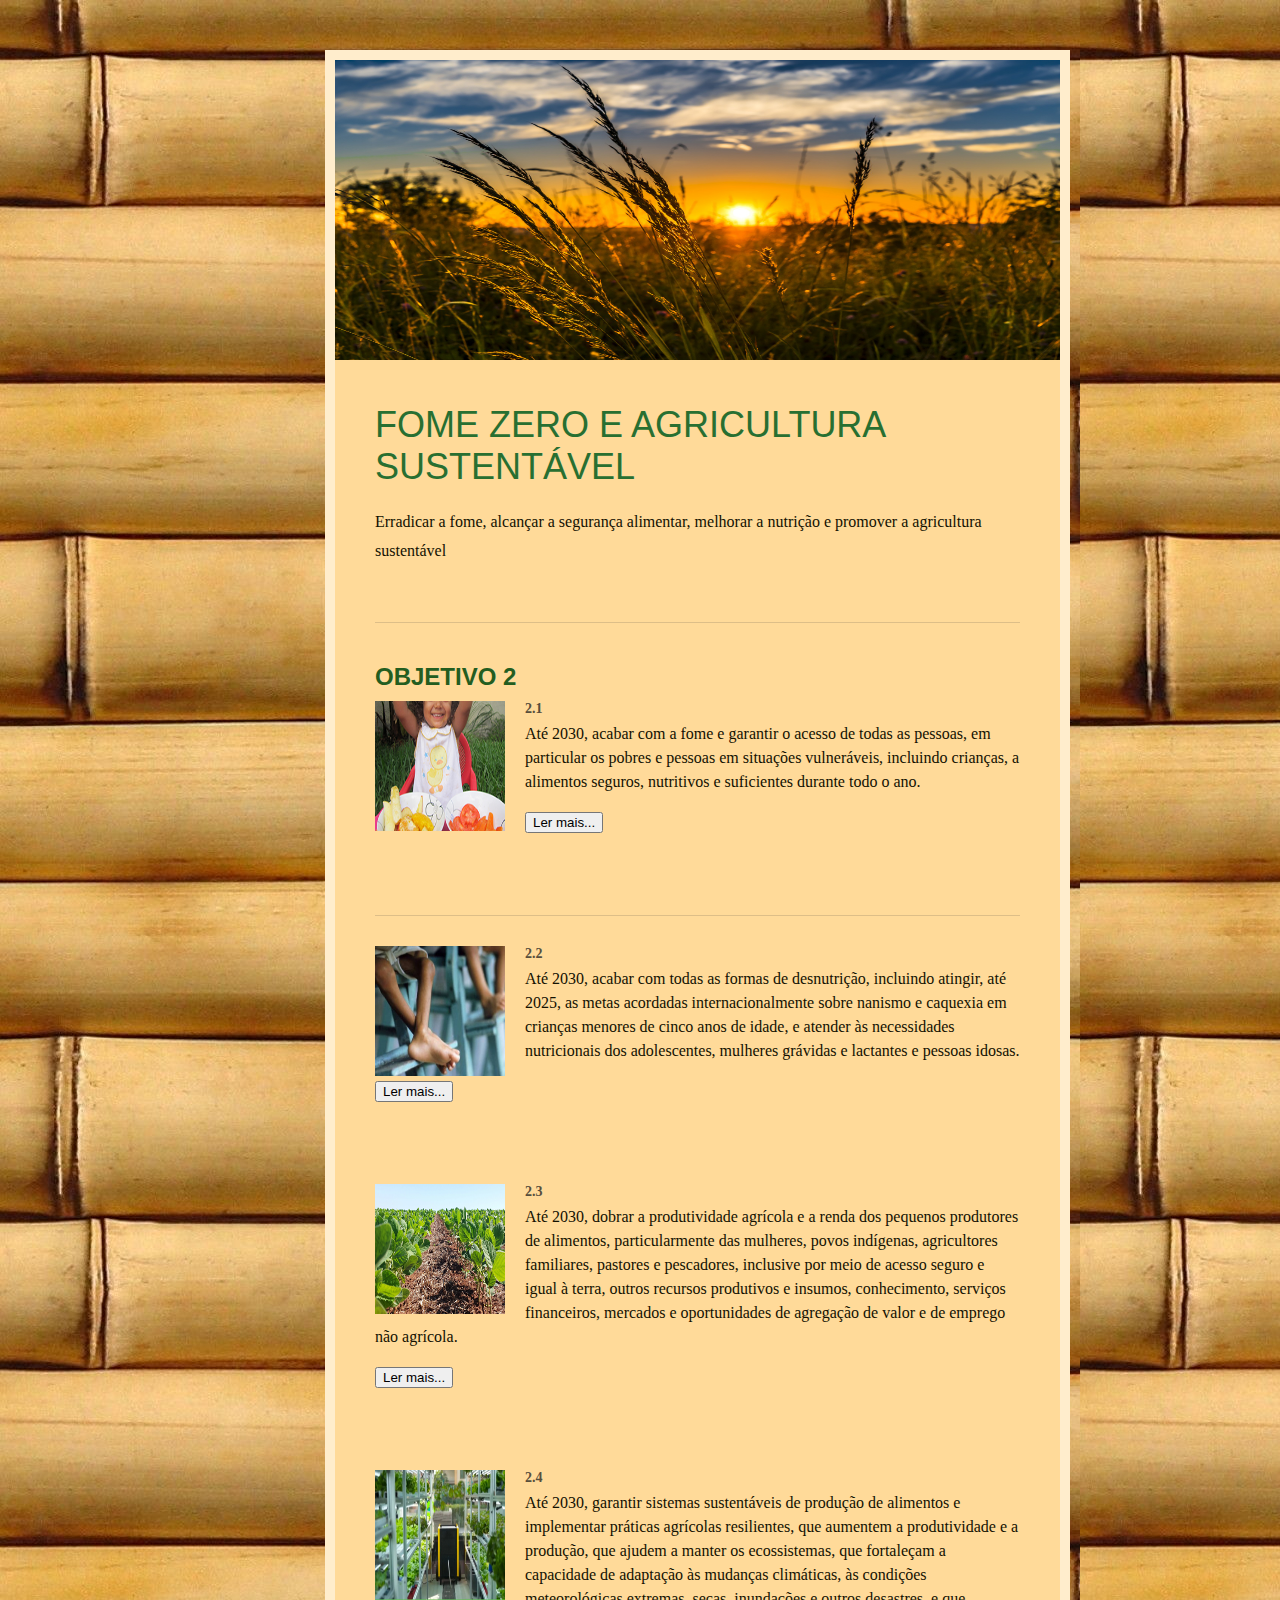
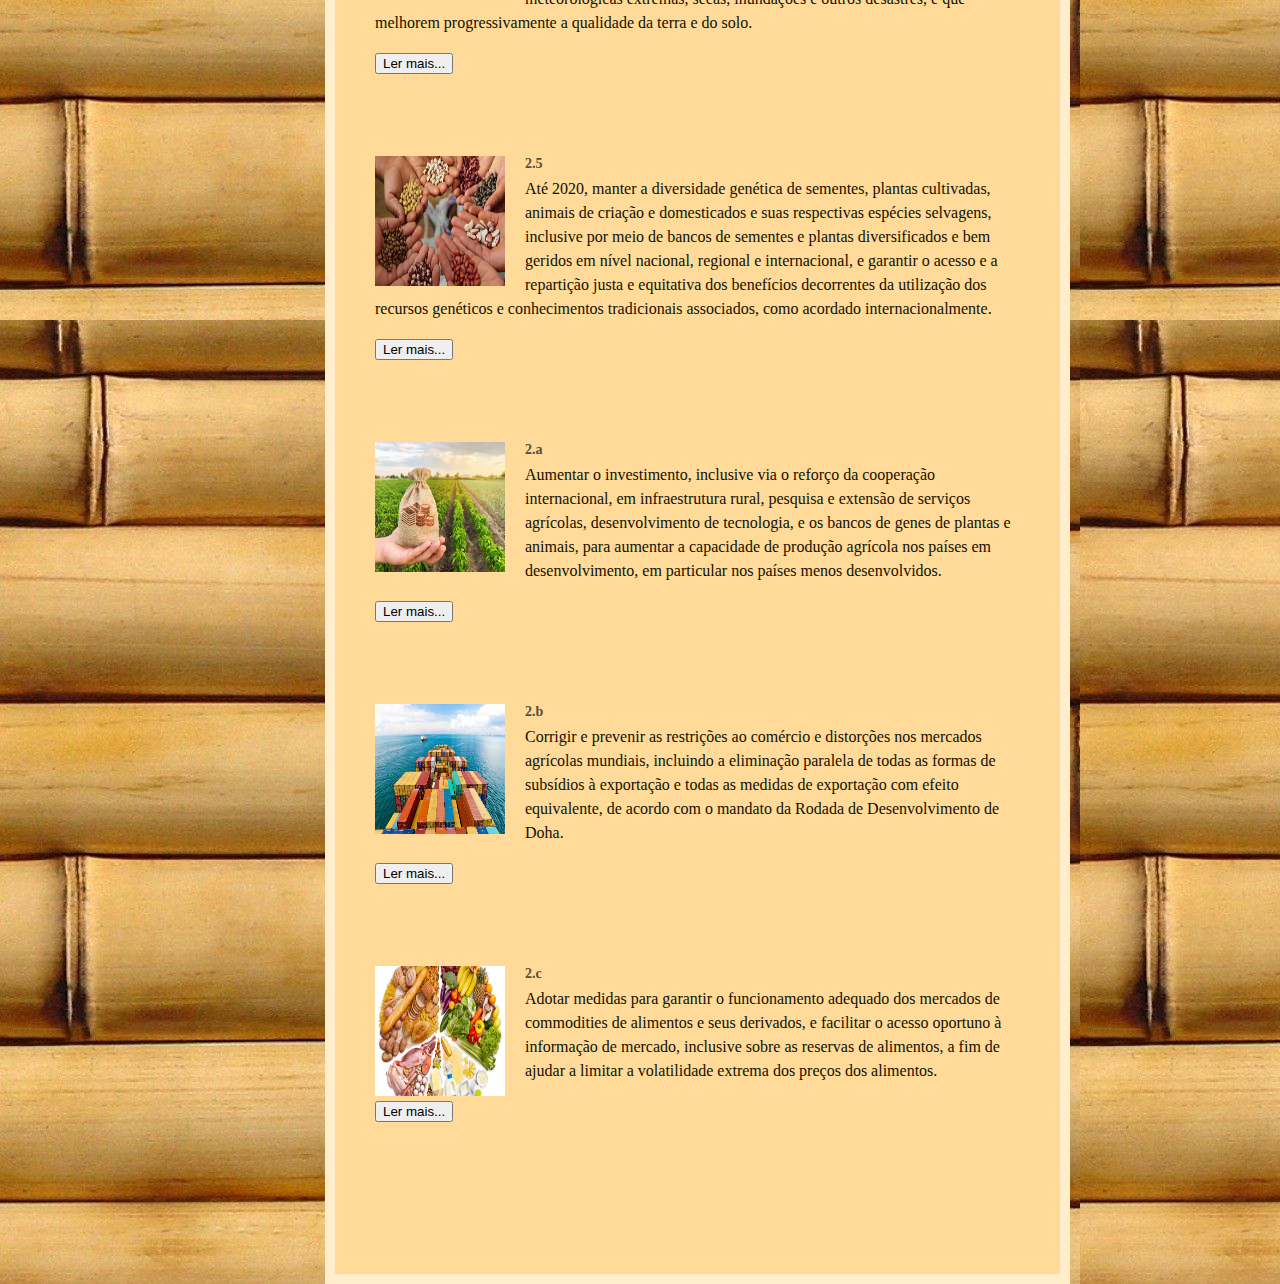
<file: site web p2 - Copia/index.html>
<!DOCTYPE html >

<head>
<title></title>

<script src="./js/jquery.min.js"></script>

<link href="default.css" rel="stylesheet" type="text/css" media="all" />
</head>
<body>
<div id="wrapper">
	<div id="page" class="container">
		<div id="content"> <a href="#" class="image-style"><img src="images/img03.jpg" width="725" height="300" alt="" /></a>
			<div id="box1" class="post">
				<h2 class="title"><a href="#">Fome zero e agricultura sustentável </a></h2>
				<p>Erradicar a fome, alcançar a segurança alimentar, melhorar a nutrição e promover a agricultura sustentável </p>
			</div>
			<div id="box2">
				<h2 class="subtitle">Objetivo 2</h2>
				<ul class="style1">
					<li class="first">
						<h3><em><img src="images/img2.1.png" alt="" width="130" height="130" class="alignleft border" /></em>2.1</h3>
						<p>Até 2030, acabar com a fome e garantir o acesso de todas as pessoas, em particular os pobres e pessoas em situações vulneráveis, incluindo crianças, a alimentos seguros, nutritivos e suficientes durante todo o ano.</p>
					    <p><button  class="botao-redirecionamento" data-id="2.1">Ler mais...</button></p>
					</li>
					<li>
						<h3><em><img src="images/img2.2.png" alt="" width="130" height="130" class="alignleft border" /></em>2.2</h3>
						<p> Até 2030, acabar com todas as formas de desnutrição, incluindo atingir, até 2025, as metas acordadas internacionalmente sobre nanismo e caquexia em crianças menores de cinco anos de idade, e atender às necessidades nutricionais dos adolescentes, mulheres grávidas e lactantes e pessoas idosas.</p>
						<p><button  class="botao-redirecionamento" data-id="2.2">Ler mais...</button></p>
					</li>
					<li class="first">
						<h3><em><img src="images/img2.3.png" alt="" width="130" height="130" class="alignleft border" /></em>2.3</h3>
						<p> Até 2030, dobrar a produtividade agrícola e a renda dos pequenos produtores de alimentos, particularmente das mulheres, povos indígenas, agricultores familiares, pastores e pescadores, inclusive por meio de acesso seguro e igual à terra, outros recursos produtivos e insumos, conhecimento, serviços financeiros, mercados e oportunidades de agregação de valor e de emprego não agrícola.</p>
						<p><button  class="botao-redirecionamento" data-id="2.3">Ler mais...</button></p>
					</li>
					<li class="first">
						<h3><em><img src="images/img2.4.png" alt="" width="130" height="130" class="alignleft border" /></em>2.4</h3>
						<p> Até 2030, garantir sistemas sustentáveis de produção de alimentos e implementar práticas agrícolas resilientes, que aumentem a produtividade e a produção, que ajudem a manter os ecossistemas, que fortaleçam a capacidade de adaptação às mudanças climáticas, às condições meteorológicas extremas, secas, inundações e outros desastres, e que melhorem progressivamente a qualidade da terra e do solo. </p>
						<p><button  class="botao-redirecionamento" data-id="2.4">Ler mais...</button></p>
					</li>
					<li class="first">
						<h3><em><img src="images/img2.5.png" alt="" width="130" height="130" class="alignleft border" /></em>2.5</h3>
						<p>Até 2020, manter a diversidade genética de sementes, plantas cultivadas, animais de criação e domesticados e suas respectivas espécies selvagens, inclusive por meio de bancos de sementes e plantas diversificados e bem geridos em nível nacional, regional e internacional, e garantir o acesso e a repartição justa e equitativa dos benefícios decorrentes da utilização dos recursos genéticos e conhecimentos tradicionais associados, como acordado internacionalmente.</p>
						<p><button  class="botao-redirecionamento" data-id="2.5">Ler mais...</button></p>
					</li>
					<li class="first">
						<h3><em><img src="images/img2.a.png" alt="" width="130" height="130" class="alignleft border" /></em>2.a</h3>
						<p>Aumentar o investimento, inclusive via o reforço da cooperação internacional, em infraestrutura rural, pesquisa e extensão de serviços agrícolas, desenvolvimento de tecnologia, e os bancos de genes de plantas e animais, para aumentar a capacidade de produção agrícola nos países em desenvolvimento, em particular nos países menos desenvolvidos.</p>
						<p><button  class="botao-redirecionamento" data-id="2.a">Ler mais...</button></p>
					</li>
					<li class="first">
						<h3><em><img src="images/img2.b.png" alt="" width="130" height="130" class="alignleft border" /></em>2.b</h3>
						<p>Corrigir e prevenir as restrições ao comércio e distorções nos mercados agrícolas mundiais, incluindo a eliminação paralela de todas as formas de subsídios à exportação e todas as medidas de exportação com efeito equivalente, de acordo com o mandato da Rodada de Desenvolvimento de Doha.</p>
						<p><button  class="botao-redirecionamento" data-id="2.b">Ler mais...</button></p>
					</li>
					<li class="first">
						<h3><em><img src="images/img2.c.png" alt="" width="130" height="130" class="alignleft border" /></em>2.c</h3>
						<p>Adotar medidas para garantir o funcionamento adequado dos mercados de commodities de alimentos e seus derivados, e facilitar o acesso oportuno à informação de mercado, inclusive sobre as reservas de alimentos, a fim de ajudar a limitar a volatilidade extrema dos preços dos alimentos.</p>
						<p><button  class="botao-redirecionamento" data-id="2.c">Ler mais...</button></p>
					</li>
				</ul>
			</div>
			
		</div>
		
	</div>
	
</div>
<script type="text/javascript">
	
$('.botao-redirecionamento').on('click',function(e){
	console.log('oi');
    e.preventDefault();
    var id = $(this).attr('data-id');
    window.location.href= 'index_objetivo'+id+'.html';
});

</script>
</body>
</html>
</file>
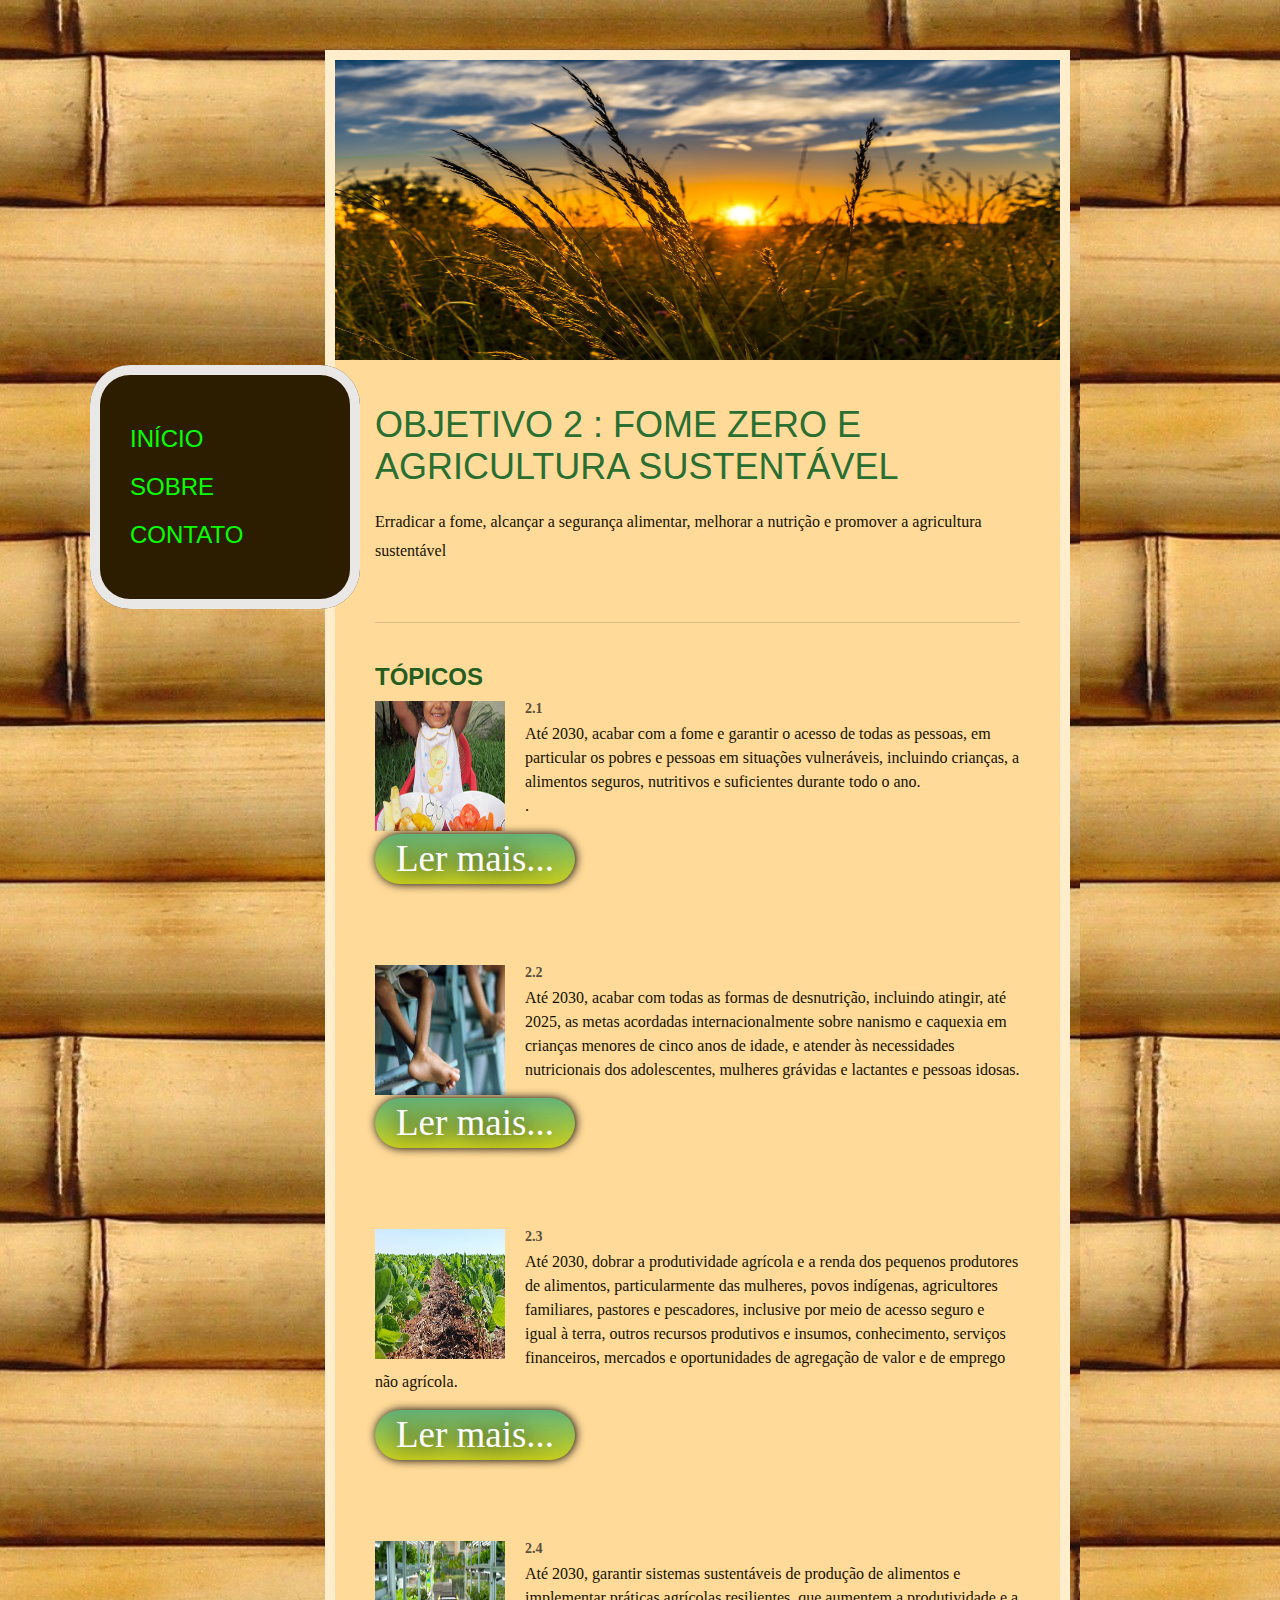
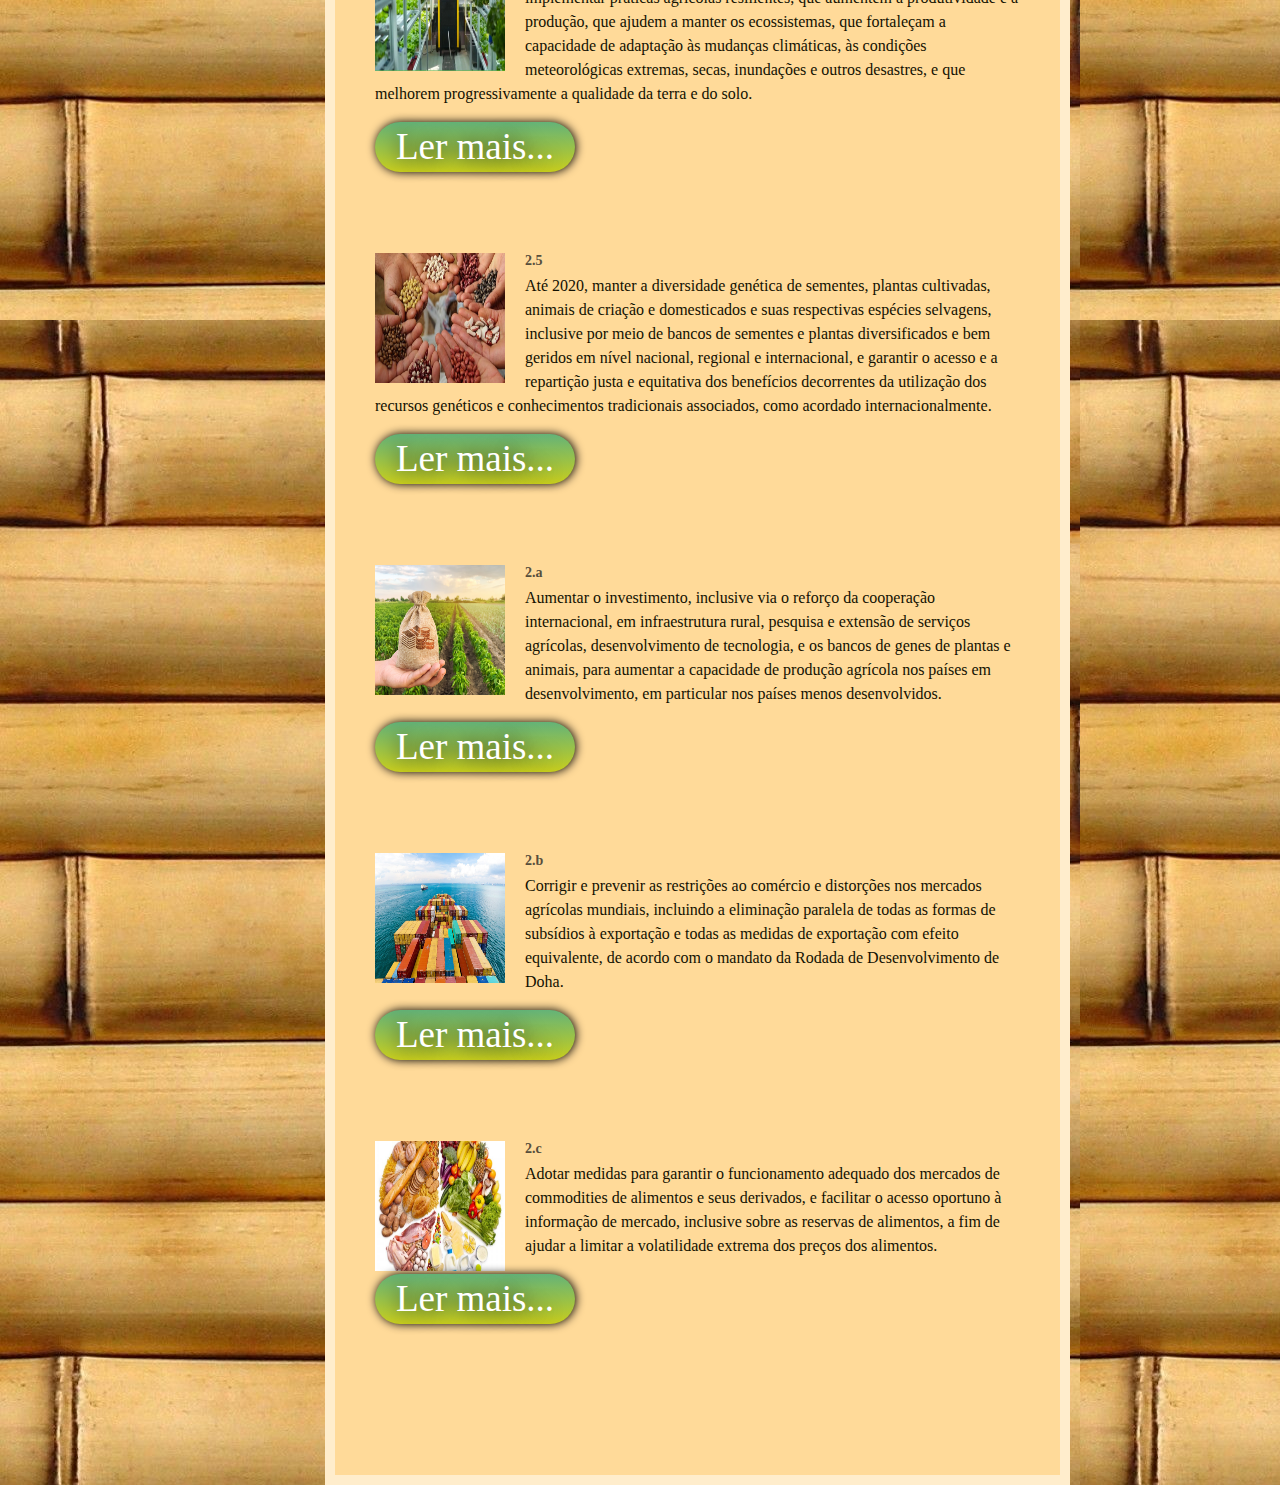
<file: site web p2/index.html>
<!DOCTYPE html >

<head>
<title>Fome zero e agricultura sustentável </title>

<script src="./js/jquery.min.js"></script>

<link href="default.css" rel="stylesheet" type="text/css" media="all" />
</head>
<body>
<div id="wrapper">
	<div id="page" class="container">
		<div id="content"> <a href="#" class="image-style"><img src="images/img03.jpg" width="725" height="300" alt="" /></a>
			<div id="box1" class="post">
				<h2 class="title"><a href="#">OBJETIVO 2 : Fome zero e agricultura sustentável</a></h2>
				<p>Erradicar a fome, alcançar a segurança alimentar, melhorar a nutrição e promover a agricultura sustentável </p>
			</div>
			<div id="box2">
				<h2 class="subtitle">Tópicos</h2>
				<ul class="style1">
					<li class="first">
						<h3><em><img src="images/img2.1.png" alt="" width="130" height="130" class="alignleft border" /></em>2.1</h3>
						<p>Até 2030, acabar com  a fome e garantir o acesso de todas as pessoas, em particular os pobres e pessoas em situações vulneráveis, incluindo  crianças, a alimentos seguros, nutritivos e suficientes durante todo o ano. <br>.</p>
			
					    <p><button  class="botao-redirecionamento" data-id="2.1">Ler mais...</button></p>
					</li>
					<li class="first">
						<h3><em><img src="images/img2.2.png" alt="" width="130" height="130" class="alignleft border" /></em>2.2</h3>
						<p> Até 2030, acabar com todas as formas de desnutrição, incluindo atingir, até 2025, as metas acordadas internacionalmente sobre nanismo e caquexia em crianças menores de cinco anos de idade, e atender às necessidades nutricionais dos adolescentes, mulheres grávidas e lactantes e pessoas idosas.</p>
						<p><button  class="botao-redirecionamento" data-id="2.2">Ler mais...</button></p>
					</li>
					<li class="first">
						<h3><em><img src="images/img2.3.png" alt="" width="130" height="130" class="alignleft border" /></em>2.3</h3>
						<p> Até 2030, dobrar a produtividade agrícola e a renda dos pequenos produtores de alimentos, particularmente das mulheres, povos indígenas, agricultores familiares, pastores e pescadores, inclusive por meio de acesso seguro e igual à terra, outros recursos produtivos e insumos, conhecimento, serviços financeiros, mercados e oportunidades de agregação de valor e de emprego não agrícola.</p>
						<p><button  class="botao-redirecionamento" data-id="2.3">Ler mais...</button></p>
					</li>
					<li class="first">
						<h3><em><img src="images/img2.4.png" alt="" width="130" height="130" class="alignleft border" /></em>2.4</h3>
						<p> Até 2030, garantir sistemas sustentáveis de produção de alimentos e implementar práticas agrícolas resilientes, que aumentem a produtividade e a produção, que ajudem a manter os ecossistemas, que fortaleçam a capacidade de adaptação às mudanças climáticas, às condições meteorológicas extremas, secas, inundações e outros desastres, e que melhorem progressivamente a qualidade da terra e do solo. </p>
						<p><button  class="botao-redirecionamento" data-id="2.4">Ler mais...</button></p>
					</li>
					<li class="first">
						<h3><em><img src="images/img2.5.png" alt="" width="130" height="130" class="alignleft border" /></em>2.5</h3>
						<p>Até 2020, manter a diversidade genética de sementes, plantas cultivadas, animais de criação e domesticados e suas respectivas espécies selvagens, inclusive por meio de bancos de sementes e plantas diversificados e bem geridos em nível nacional, regional e internacional, e garantir o acesso e a repartição justa e equitativa dos benefícios decorrentes da utilização dos recursos genéticos e conhecimentos tradicionais associados, como acordado internacionalmente.</p>
						<p><button  class="botao-redirecionamento" data-id="2.5">Ler mais...</button></p>
					</li>
					<li class="first">
						<h3><em><img src="images/img2.a.png" alt="" width="130" height="130" class="alignleft border" /></em>2.a</h3>
						<p>Aumentar o investimento, inclusive via o reforço da cooperação internacional, em infraestrutura rural, pesquisa e extensão de serviços agrícolas, desenvolvimento de tecnologia, e os bancos de genes de plantas e animais, para aumentar a capacidade de produção agrícola nos países em desenvolvimento, em particular nos países menos desenvolvidos.</p>
						<p><button  class="botao-redirecionamento" data-id="2.a">Ler mais...</button></p>
					</li>
					<li class="first">
						<h3><em><img src="images/img2.b.png" alt="" width="130" height="130" class="alignleft border" /></em>2.b</h3>
						<p>Corrigir e prevenir as restrições ao comércio e distorções nos mercados agrícolas mundiais, incluindo a eliminação paralela de todas as formas de subsídios à exportação e todas as medidas de exportação com efeito equivalente, de acordo com o mandato da Rodada de Desenvolvimento de Doha.</p>
						<p><button  class="botao-redirecionamento" data-id="2.b">Ler mais...</button></p>
					</li>
					<li class="first">
						<h3><em><img src="images/img2.c.png" alt="" width="130" height="130" class="alignleft border" /></em>2.c</h3>
						<p>Adotar medidas para garantir o funcionamento adequado dos mercados de commodities de alimentos e seus derivados, e facilitar o acesso oportuno à informação de mercado, inclusive sobre as reservas de alimentos, a fim de ajudar a limitar a volatilidade extrema dos preços dos alimentos.</p>
						<p><button  class="botao-redirecionamento" data-id="2.c">Ler mais...</button></p>
					</li>

				</ul>
			</div>
			</div>
		<div id="sidebar">
			
			<div id="menu" class="box">
				<ul>
					<li><a href='index.html' >Início</a></li>
					<li><a href="sobre.html"  >Sobre</a></li>
					<li><a href="contato.html"  >Contato</a></li>
				</ul>
			</div>
		</div>
			
		</div>
		
	</div>
	
</div>
<script type="text/javascript">
	
$('.botao-redirecionamento').on('click',function(e){
	console.log('oi');
    e.preventDefault();
    var id = $(this).attr('data-id');
    window.location.href= 'index_objetivo'+id+'.html';
});

</script>
</body>
</html>
</file>
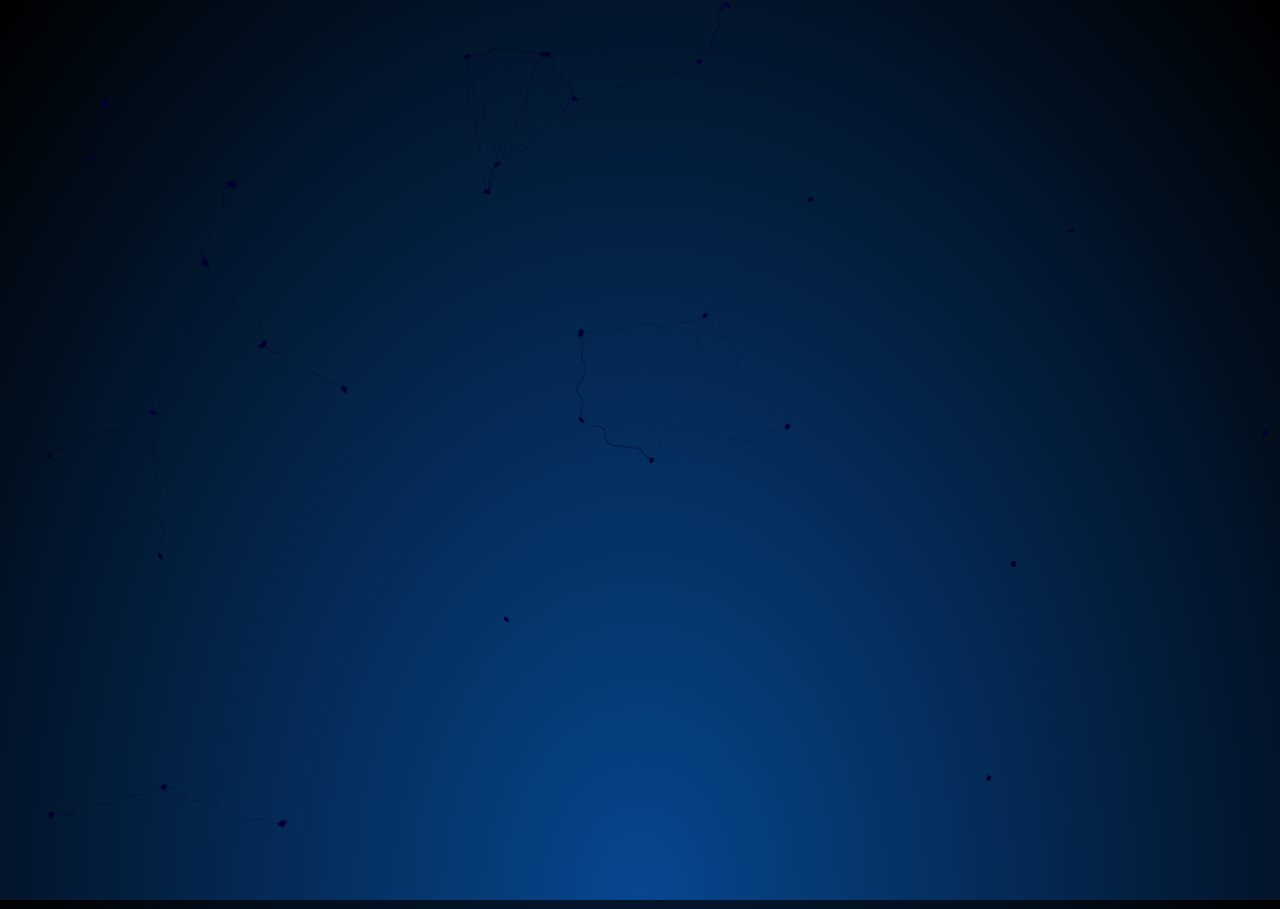
<file: background.html>
<!DOCTYPE html>
<head>
  <link rel="stylesheet" href="css/style.css">
</head>
<body>
    <canvas id="c"></canvas>
    <svg xlmns="http://www.w3.org/2000/svg" version="1.1">
      <defs>
        <filter id="turbulence">
          <feTurbulence type="fractalNoise" baseFrequency="0.05" numOctaves="1" result="noice"></feTurbulence>
          <feDisplacementMap xChannelSelector="R" yChannelSelector="G" scale="20" in="SourceGraphic"></feDisplacementMap>
        </filter>
      </defs>
    </svg>
    <!-- partial -->
      <script  src="js/particulas.js"></script>
</body>
</html>
</file>
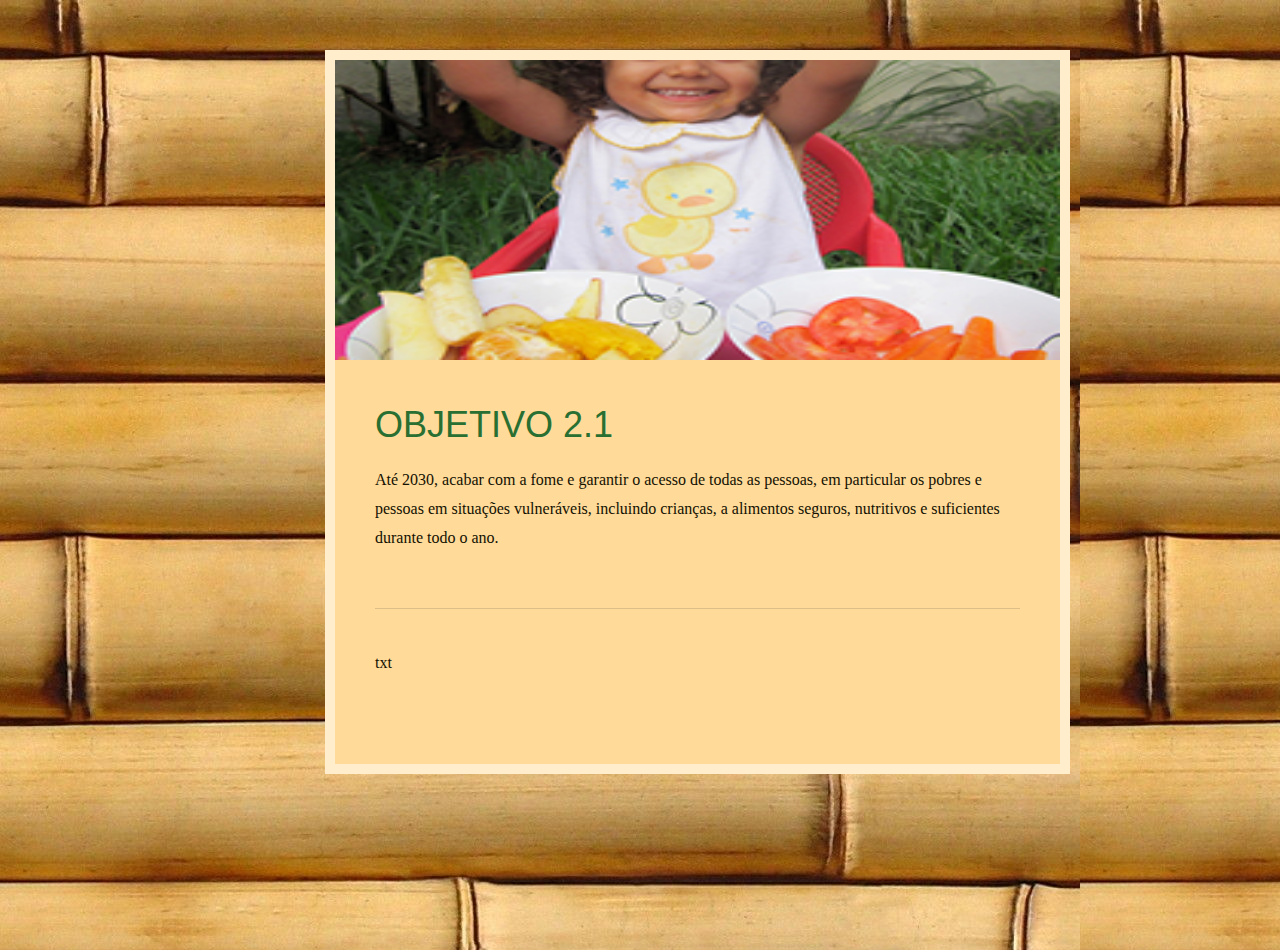
<file: site web p2 - Copia/index_objetivo2.1.html>
<!DOCTYPE html >

<head>
<title></title>
<link href="default.css" rel="stylesheet" type="text/css" media="all" />
</head>
<body>
<div id="wrapper">
	<div id="page" class="container">
		<div id="content"> <a href="#" class="image-style"><img src="images/img2.1.png" width="725" height="300" alt="" /></a>
			<div id="box1" class="post">
				<h2 class="title"><a href="#">Objetivo 2.1 </a></h2>
				<p>Até 2030, acabar com a fome e garantir o acesso de todas as pessoas, em particular os pobres e pessoas em situações vulneráveis, incluindo crianças, a alimentos seguros, nutritivos e suficientes durante todo o ano. </p>
			</div>
			<div id="box2">
				   <p>txt</p>
		    </div>
			
		</div>
		
	</div>
	
</div>
</body>
</html>
</file>
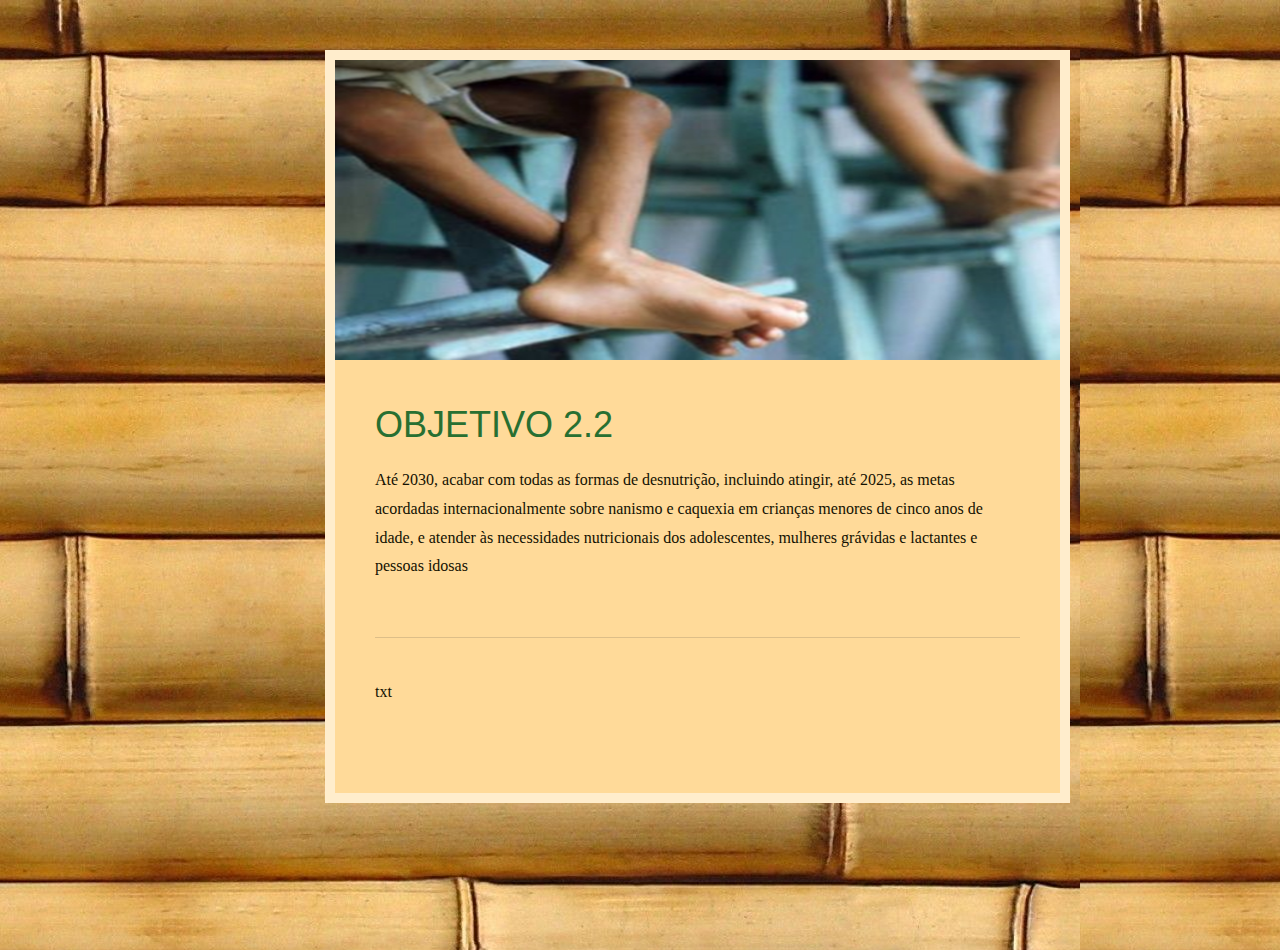
<file: site web p2 - Copia/index_objetivo2.2.html>
<!DOCTYPE html >

<head>
<title></title>
<link href="default.css" rel="stylesheet" type="text/css" media="all" />
</head>
<body>
<div id="wrapper">
	<div id="page" class="container">
		<div id="content"> <a href="#" class="image-style"><img src="images/img2.2.png" width="725" height="300" alt="" /></a>
			<div id="box1" class="post">
				<h2 class="title"><a href="#">Objetivo 2.2 </a></h2>
				<p>Até 2030, acabar com todas as formas de desnutrição, incluindo atingir, até 2025, as metas acordadas internacionalmente sobre nanismo e caquexia em crianças menores de cinco anos de idade, e atender às necessidades nutricionais dos adolescentes, mulheres grávidas e lactantes e pessoas idosas </p>
			</div>
			<div id="box2">
				   <p>txt</p>
		    </div>
			
		</div>
		
	</div>
	
</div>
</body>
</html>
</file>
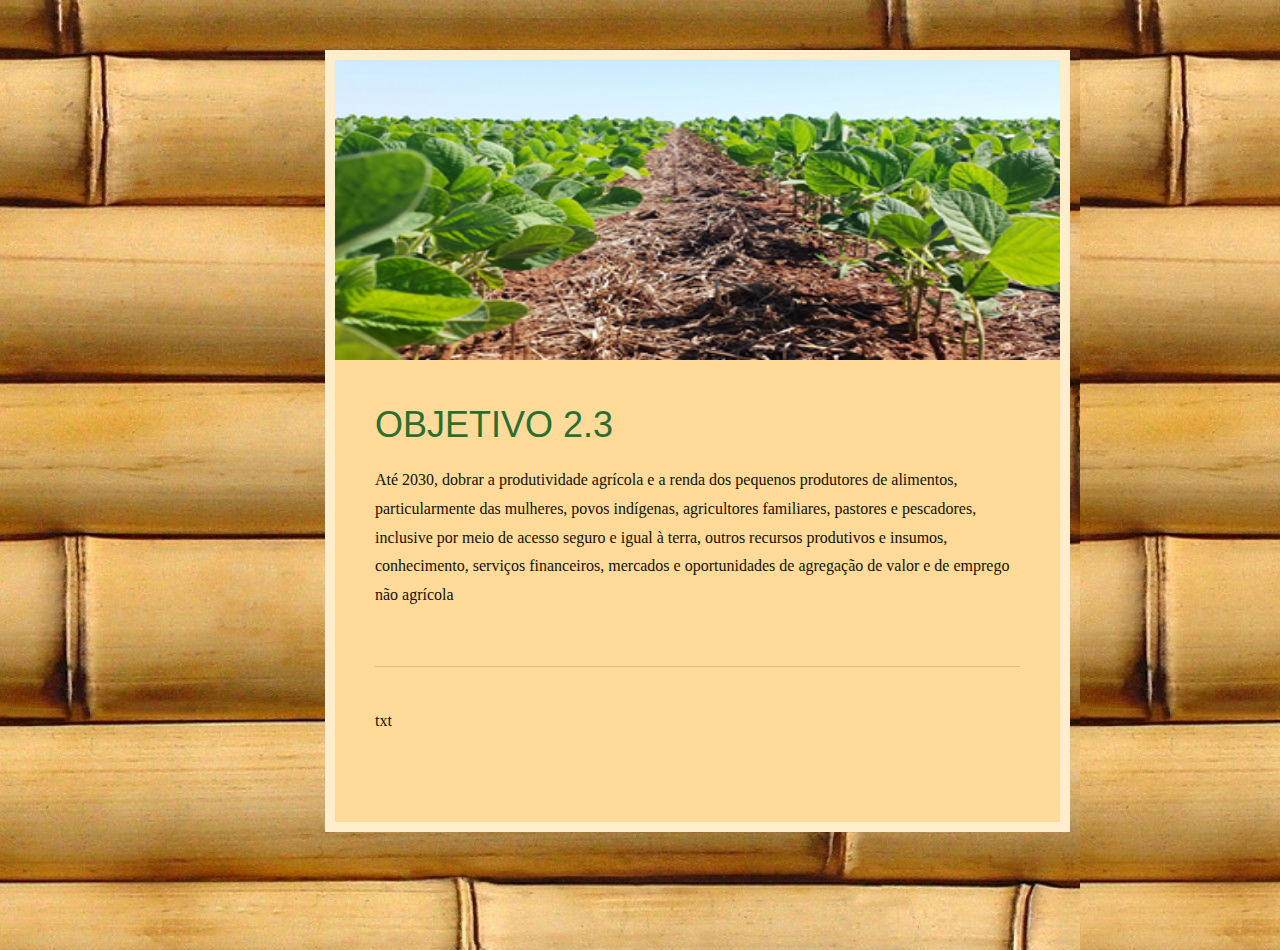
<file: site web p2 - Copia/index_objetivo2.3.html>
<!DOCTYPE html >

<head>
<title></title>
<link href="default.css" rel="stylesheet" type="text/css" media="all" />
</head>
<body>
<div id="wrapper">
	<div id="page" class="container">
		<div id="content"> <a href="#" class="image-style"><img src="images/img2.3.png" width="725" height="300" alt="" /></a>
			<div id="box1" class="post">
				<h2 class="title"><a href="#">Objetivo 2.3 </a></h2>
				<p>Até 2030, dobrar a produtividade agrícola e a renda dos pequenos produtores de alimentos, particularmente das mulheres, povos indígenas, agricultores familiares, pastores e pescadores, inclusive por meio de acesso seguro e igual à terra, outros recursos produtivos e insumos, conhecimento, serviços financeiros, mercados e oportunidades de agregação de valor e de emprego não agrícola </p>
			</div>
			<div id="box2">
				   <p>txt</p>
		    </div>
			
		</div>
		
	</div>
	
</div>
</body>
</html>
</file>
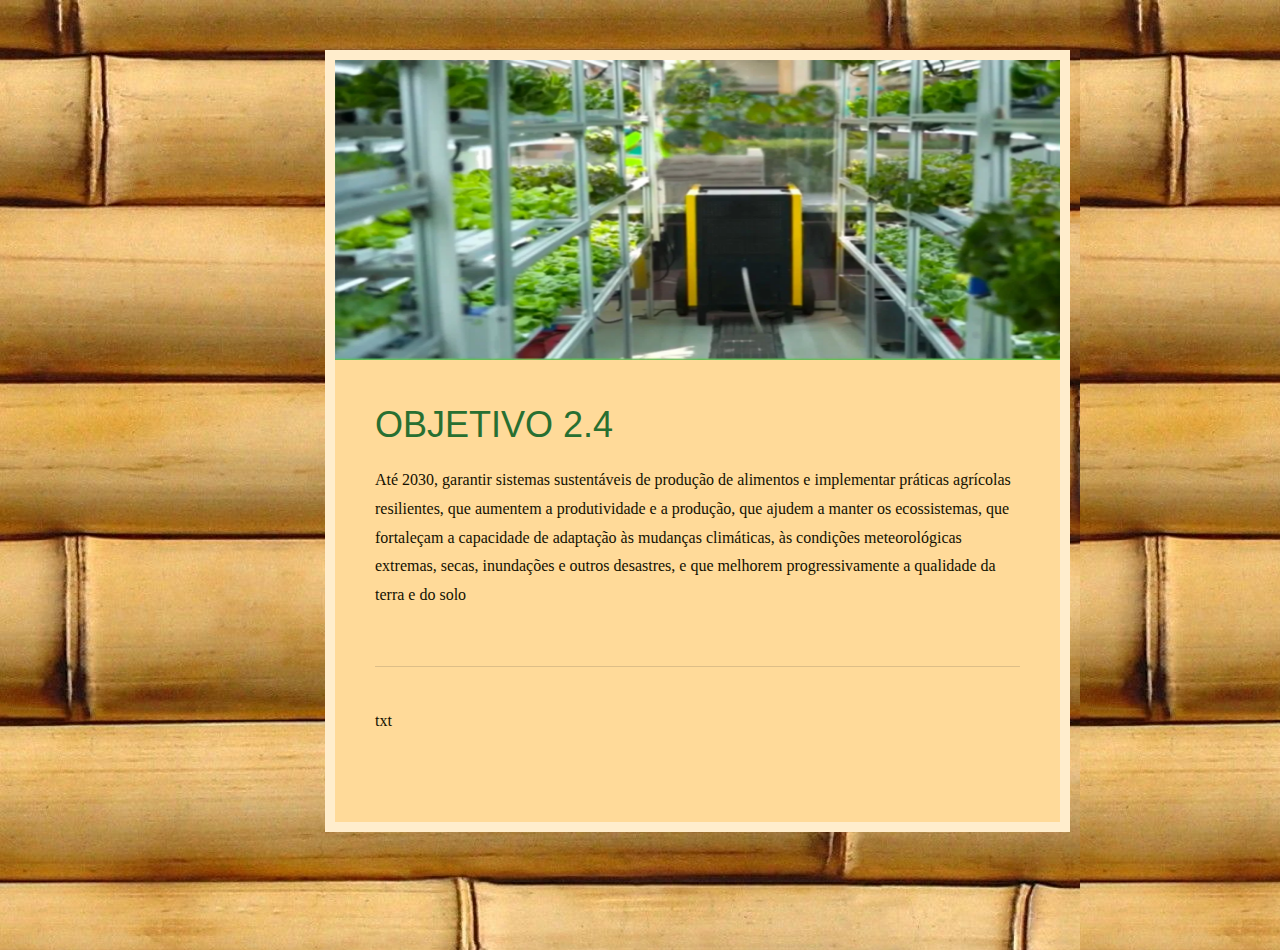
<file: site web p2 - Copia/index_objetivo2.4.html>
<!DOCTYPE html >

<head>
<title></title>
<link href="default.css" rel="stylesheet" type="text/css" media="all" />
</head>
<body>
<div id="wrapper">
	<div id="page" class="container">
		<div id="content"> <a href="#" class="image-style"><img src="images/img2.4.png" width="725" height="300" alt="" /></a>
			<div id="box1" class="post">
				<h2 class="title"><a href="#">Objetivo 2.4 </a></h2>
				<p>Até 2030, garantir sistemas sustentáveis de produção de alimentos e implementar práticas agrícolas resilientes, que aumentem a produtividade e a produção, que ajudem a manter os ecossistemas, que fortaleçam a capacidade de adaptação às mudanças climáticas, às condições meteorológicas extremas, secas, inundações e outros desastres, e que melhorem progressivamente a qualidade da terra e do solo </p>
			</div>
			<div id="box2">
				   <p>txt</p>
		    </div>
			
		</div>
		
	</div>
	
</div>
</body>
</html>
</file>
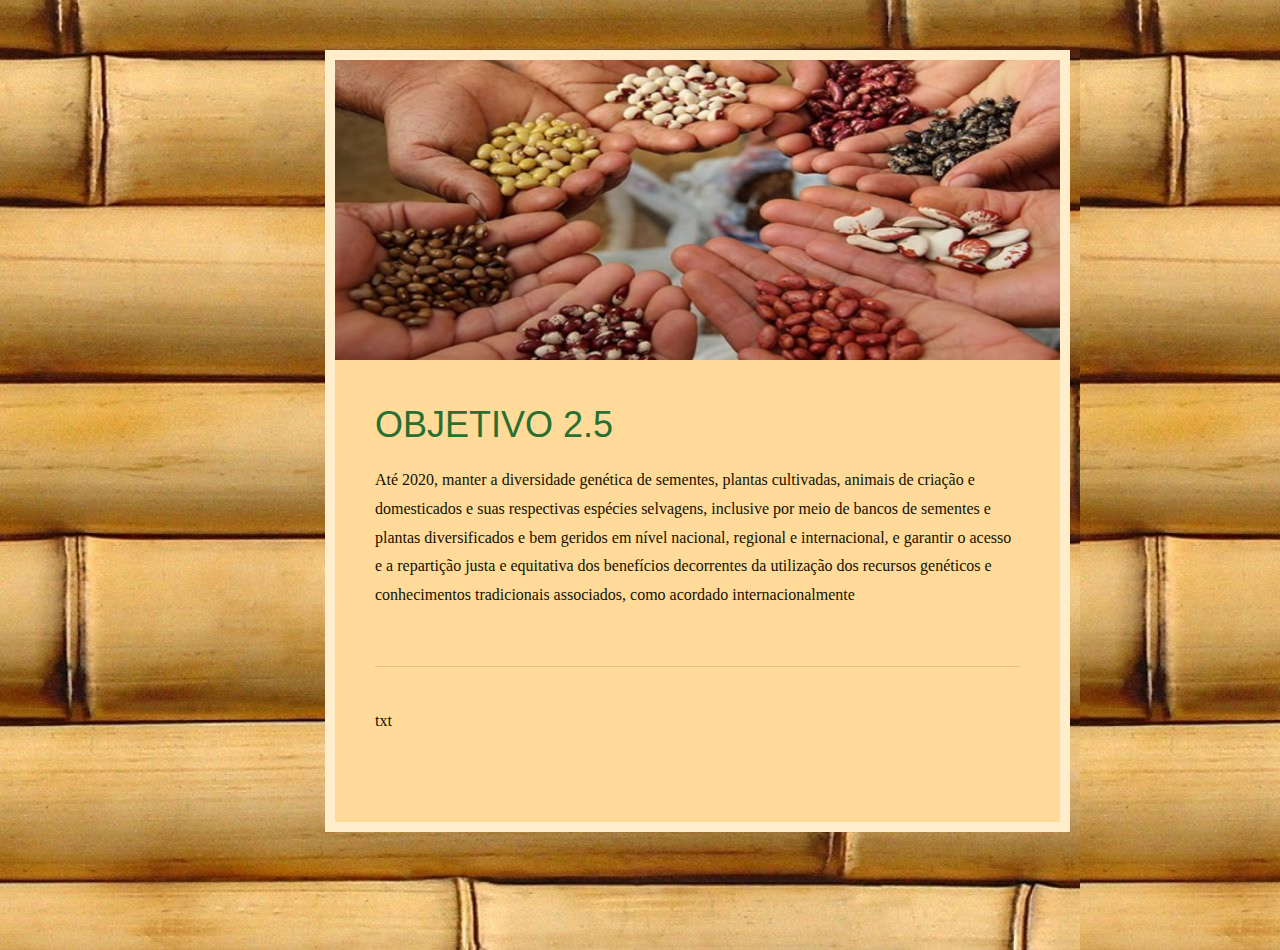
<file: site web p2 - Copia/index_objetivo2.5.html>
<!DOCTYPE html >

<head>
<title></title>
<link href="default.css" rel="stylesheet" type="text/css" media="all" />
</head>
<body>
<div id="wrapper">
	<div id="page" class="container">
		<div id="content"> <a href="#" class="image-style"><img src="images/img2.5.png" width="725" height="300" alt="" /></a>
			<div id="box1" class="post">
				<h2 class="title"><a href="#">Objetivo 2.5 </a></h2>
				<p>Até 2020, manter a diversidade genética de sementes, plantas cultivadas, animais de criação e domesticados e suas respectivas espécies selvagens, inclusive por meio de bancos de sementes e plantas diversificados e bem geridos em nível nacional, regional e internacional, e garantir o acesso e a repartição justa e equitativa dos benefícios decorrentes da utilização dos recursos genéticos e conhecimentos tradicionais associados, como acordado internacionalmente </p>
			</div>
			<div id="box2">
				   <p>txt</p>
		    </div>
			
		</div>
		
	</div>
	
</div>
</body>
</html>
</file>
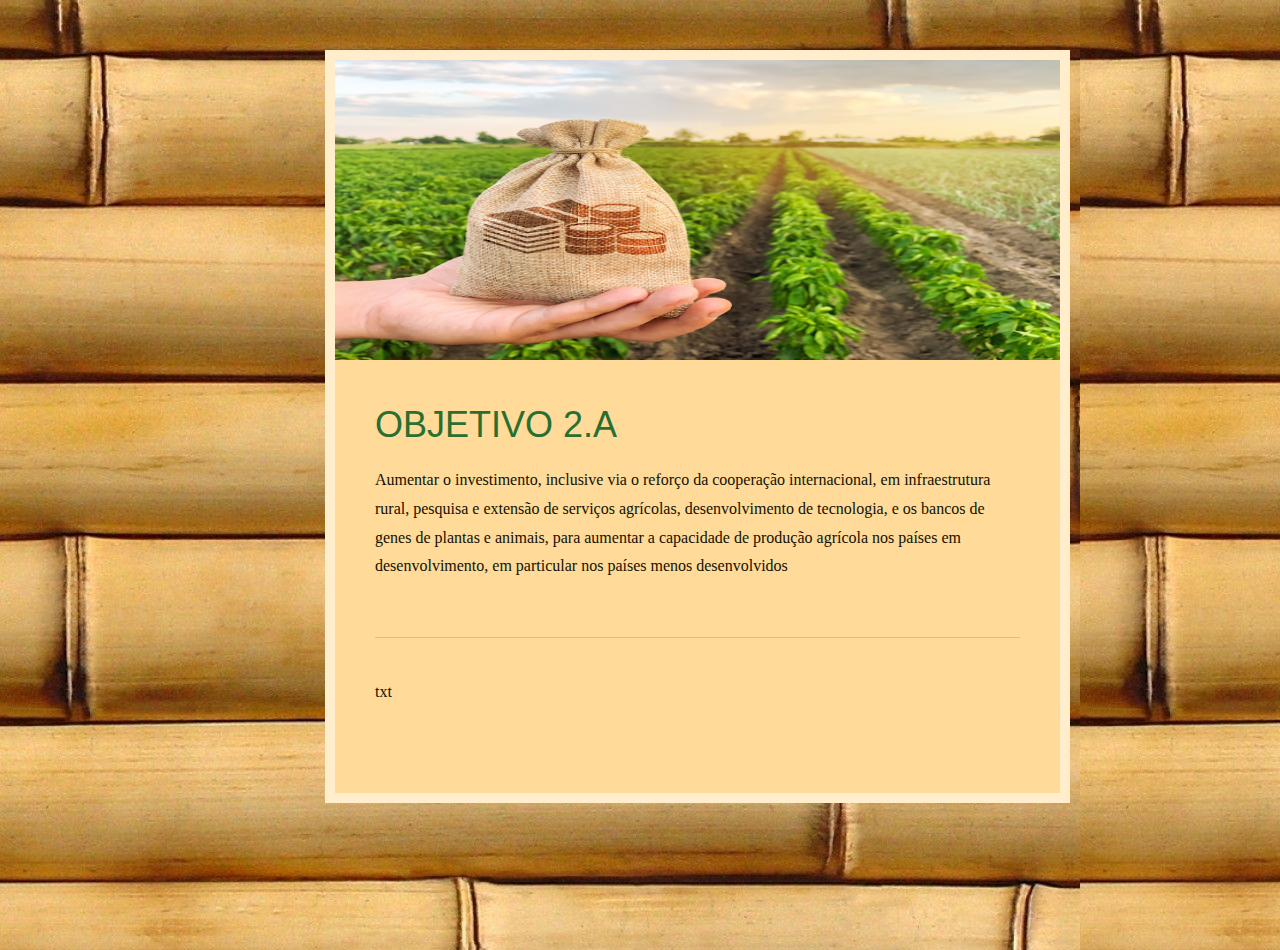
<file: site web p2 - Copia/index_objetivo2.a.html>
<!DOCTYPE html >

<head>
<title></title>
<link href="default.css" rel="stylesheet" type="text/css" media="all" />
</head>
<body>
<div id="wrapper">
	<div id="page" class="container">
		<div id="content"> <a href="#" class="image-style"><img src="images/img2.a.png" width="725" height="300" alt="" /></a>
			<div id="box1" class="post">
				<h2 class="title"><a href="#">Objetivo 2.a</a></h2>
				<p>Aumentar o investimento, inclusive via o reforço da cooperação internacional, em infraestrutura rural, pesquisa e extensão de serviços agrícolas, desenvolvimento de tecnologia, e os bancos de genes de plantas e animais, para aumentar a capacidade de produção agrícola nos países em desenvolvimento, em particular nos países menos desenvolvidos </p>
			</div>
			<div id="box2">
				   <p>txt</p>
		    </div>
			
		</div>
		
	</div>
	
</div>
</body>
</html>
</file>
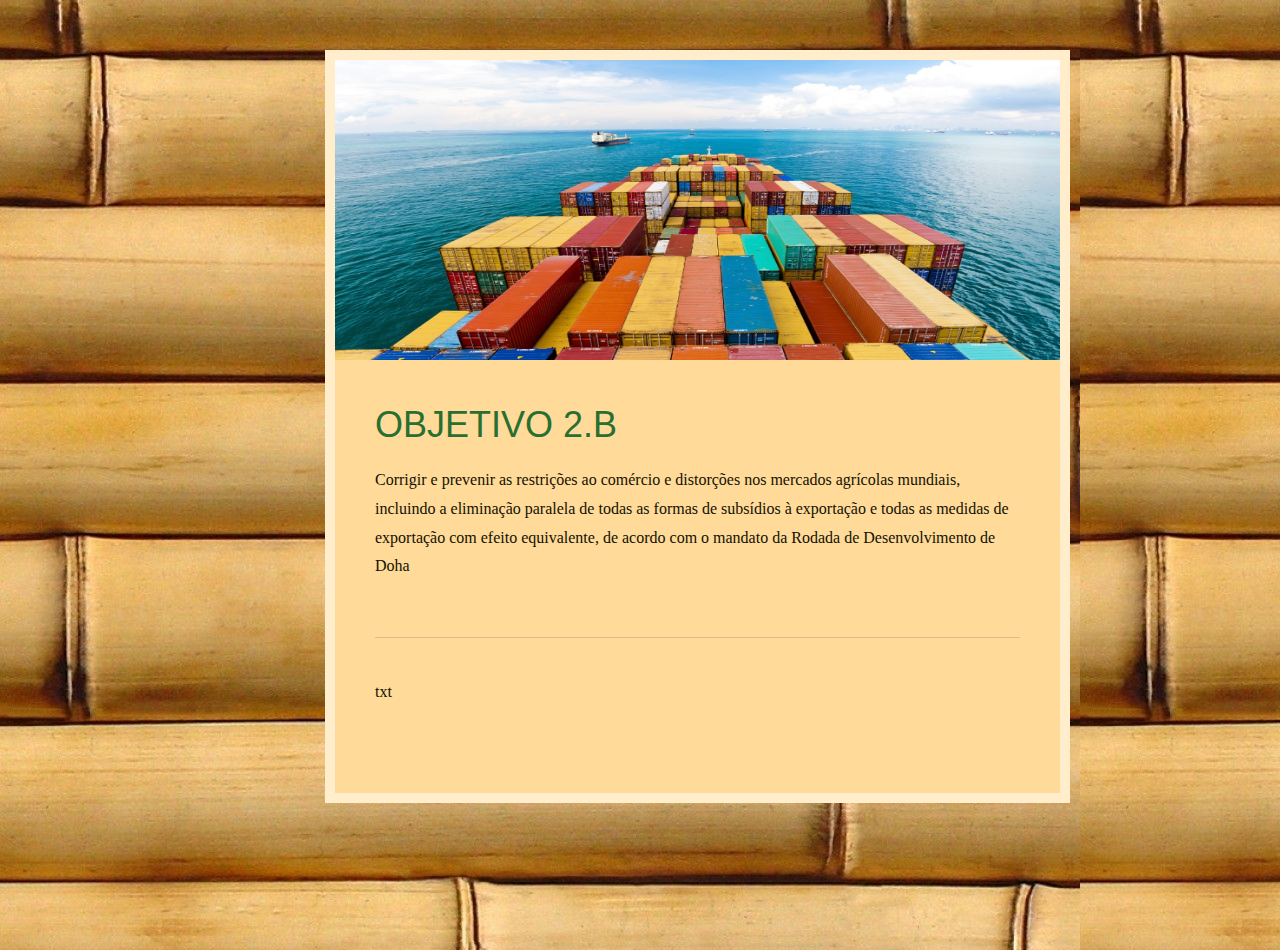
<file: site web p2 - Copia/index_objetivo2.b.html>
<!DOCTYPE html >

<head>
<title></title>
<link href="default.css" rel="stylesheet" type="text/css" media="all" />
</head>
<body>
<div id="wrapper">
	<div id="page" class="container">
		<div id="content"> <a href="#" class="image-style"><img src="images/img2.b.png" width="725" height="300" alt="" /></a>
			<div id="box1" class="post">
				<h2 class="title"><a href="#">Objetivo 2.b</a></h2>
				<p>Corrigir e prevenir as restrições ao comércio e distorções nos mercados agrícolas mundiais, incluindo a eliminação paralela de todas as formas de subsídios à exportação e todas as medidas de exportação com efeito equivalente, de acordo com o mandato da Rodada de Desenvolvimento de Doha </p>
			</div>
			<div id="box2">
				   <p>txt</p>
		    </div>
			
		</div>
		
	</div>
	
</div>
</body>
</html>
</file>
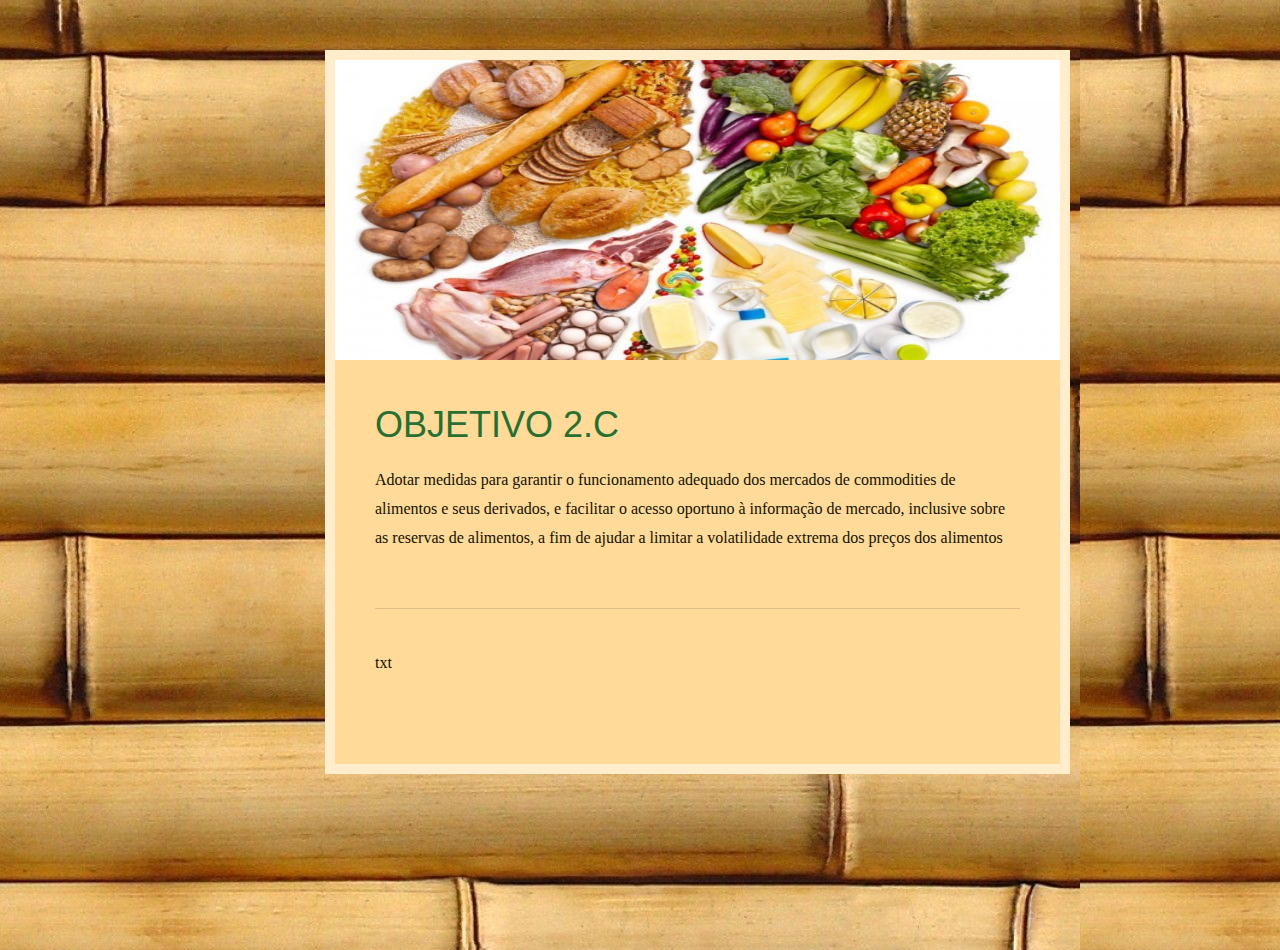
<file: site web p2 - Copia/index_objetivo2.c.html>
<!DOCTYPE html >

<head>
<title></title>
<link href="default.css" rel="stylesheet" type="text/css" media="all" />
</head>
<body>
<div id="wrapper">
	<div id="page" class="container">
		<div id="content"> <a href="#" class="image-style"><img src="images/img2.c.png" width="725" height="300" alt="" /></a>
			<div id="box1" class="post">
				<h2 class="title"><a href="#">Objetivo 2.c</a></h2>
				<p>Adotar medidas para garantir o funcionamento adequado dos mercados de commodities de alimentos e seus derivados, e facilitar o acesso oportuno à informação de mercado, inclusive sobre as reservas de alimentos, a fim de ajudar a limitar a volatilidade extrema dos preços dos alimentos </p>
			</div>
			<div id="box2">
				   <p>txt</p>
		    </div>
			
		</div>
		
	</div>
	
</div>
</body>
</html>
</file>
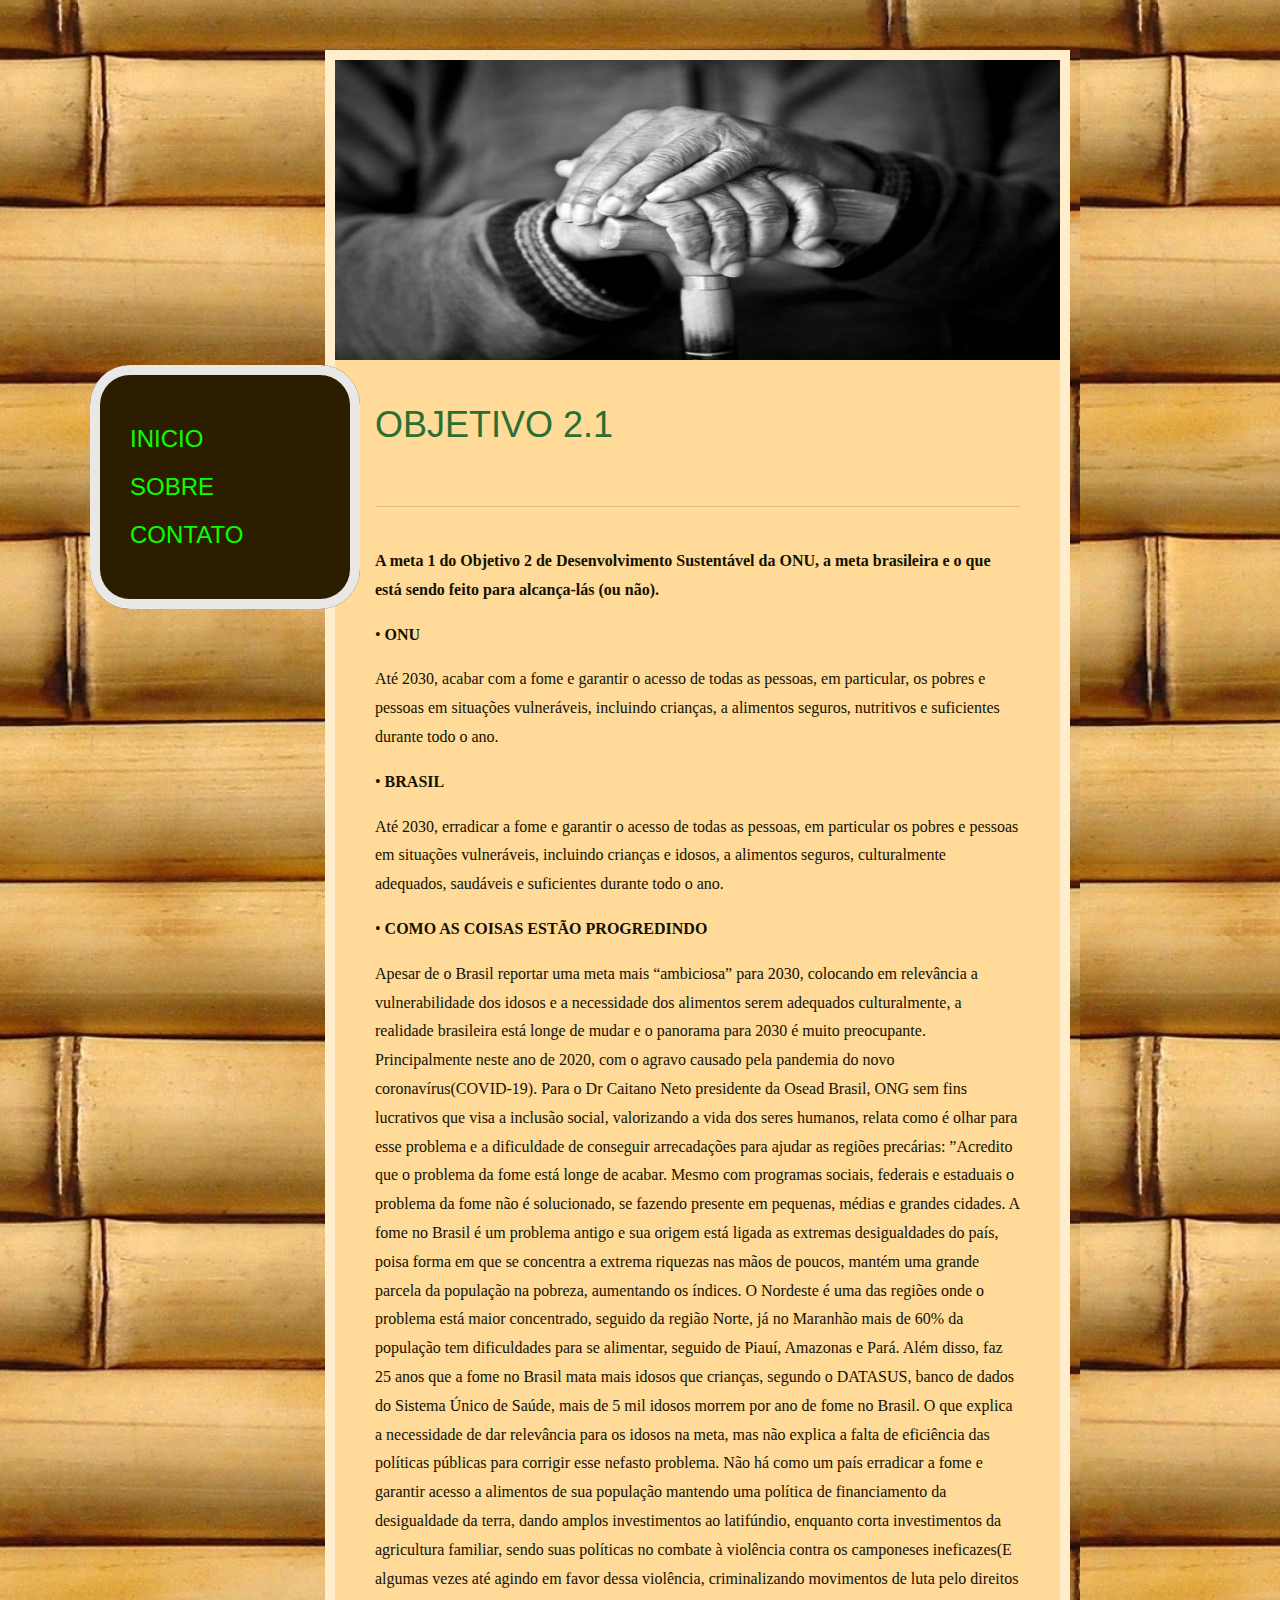
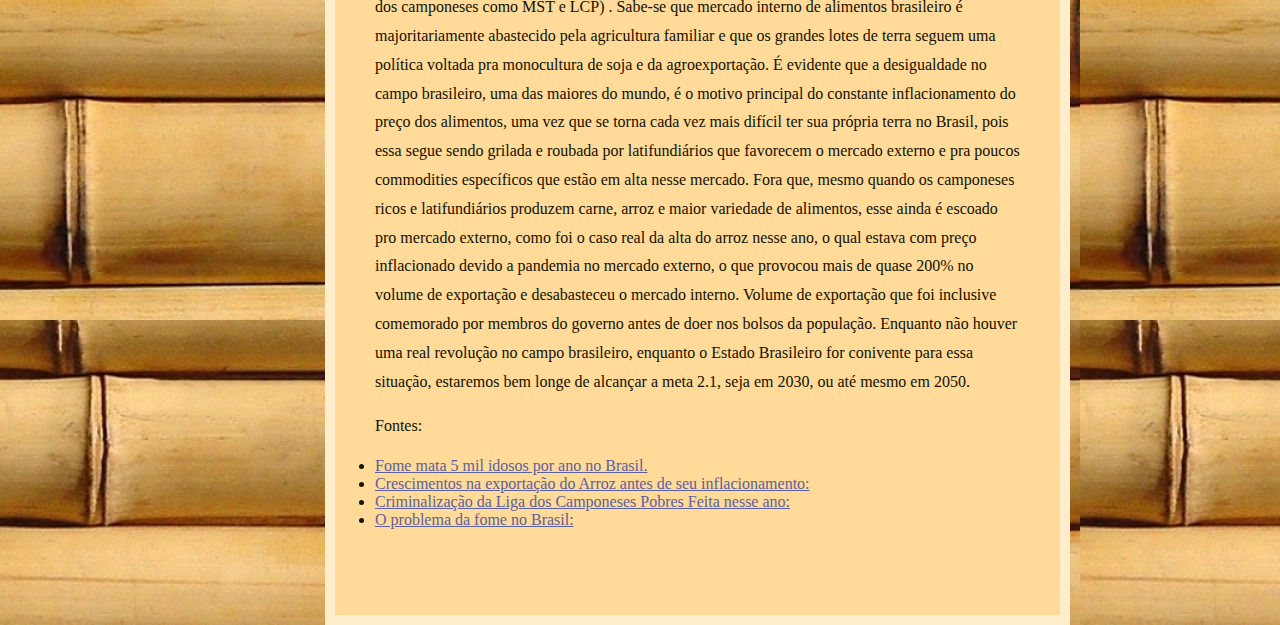
<file: site web p2/index_objetivo2.1.html>
<!DOCTYPE html >

<head>
<title></title>
<link href="default.css" rel="stylesheet" type="text/css" media="all" />
</head>
<body>
<div id="wrapper">
	<div id="page" class="container">
		<div id="content"> <a href="#" class="image-style"><img src="images/img2.1.1.png" width="725" height="300" alt="" /></a>
			<div id="box1" class="post">
				<h2 class="title"><a href="#">Objetivo 2.1 </a></h2>
				
			</div>
			<div id="box2">
				<strong>   <p>A meta 1 do Objetivo 2 de Desenvolvimento Sustentável da ONU, a meta brasileira e o que está sendo feito para alcança-lás (ou não).</p></strong>
				<p>•<strong>	ONU</strong> </p>
				<p>Até 2030, acabar com a fome e garantir o acesso de todas as pessoas, em particular, os pobres e pessoas em situações vulneráveis, incluindo crianças, a alimentos seguros, nutritivos e suficientes durante todo o ano.</p>

				<p>•	<strong> BRASIL </strong> </p>
				<p>Até 2030, erradicar a fome e garantir o acesso de todas as pessoas, em particular os pobres e pessoas em situações vulneráveis, incluindo crianças e idosos, a alimentos seguros, culturalmente adequados, saudáveis e suficientes durante todo o ano. </p>

				<p>•	<strong>COMO AS COISAS ESTÃO PROGREDINDO </strong></p>
				<p>Apesar de o Brasil reportar uma meta mais “ambiciosa” para 2030, colocando em relevância a vulnerabilidade dos idosos e a necessidade dos alimentos serem adequados culturalmente, a realidade brasileira está longe de mudar e o panorama para 2030 é muito preocupante. Principalmente neste ano de 2020, com o agravo causado pela pandemia do novo coronavírus(COVID-19).
				Para o Dr Caitano Neto presidente da Osead Brasil, ONG sem fins lucrativos que visa a inclusão social, valorizando a vida dos seres humanos, relata como é olhar para esse problema e a dificuldade de conseguir arrecadações para ajudar as regiões precárias: ”Acredito que o problema da fome está longe de acabar. Mesmo com programas sociais, federais e estaduais o problema da fome não é solucionado, se fazendo presente em pequenas, médias e grandes cidades. A fome no Brasil é um problema antigo e sua origem está ligada as extremas desigualdades do país, poisa forma em que se concentra a extrema riquezas nas mãos de poucos, mantém uma grande parcela da população na pobreza, aumentando os índices. O Nordeste é uma das regiões onde o problema está maior concentrado, seguido da região Norte, já no Maranhão mais de 60% da população tem dificuldades para se alimentar, seguido de Piauí, Amazonas e Pará.
				Além disso, faz 25 anos que a fome no Brasil mata mais idosos que crianças, segundo o  DATASUS, banco de dados do Sistema Único de Saúde, mais de 5 mil idosos morrem por ano de fome no Brasil. O que explica a necessidade de dar relevância para os idosos na meta, mas não explica a falta de eficiência das políticas públicas para corrigir esse nefasto problema.
				Não há como um país erradicar a fome e garantir acesso a alimentos de sua população mantendo uma política de financiamento da desigualdade da terra, dando amplos investimentos ao latifúndio, enquanto corta investimentos da agricultura familiar, sendo suas políticas no combate à violência contra os camponeses ineficazes(E algumas vezes até agindo em favor dessa violência, criminalizando movimentos de luta pelo direitos dos camponeses como MST e LCP) . Sabe-se que mercado interno de alimentos brasileiro é majoritariamente abastecido pela agricultura familiar e que os grandes lotes de terra seguem uma política voltada pra monocultura de soja e da agroexportação. É evidente que a desigualdade no campo brasileiro, uma das maiores do mundo, é o motivo principal do constante inflacionamento do preço dos alimentos, uma vez que se torna cada vez mais difícil ter sua própria terra no Brasil, pois essa segue sendo grilada e roubada por latifundiários que favorecem o mercado externo e pra poucos commodities específicos que estão em alta nesse mercado. Fora que, mesmo quando os camponeses ricos e latifundiários produzem carne, arroz e maior variedade de alimentos, esse ainda é escoado pro mercado externo, como foi o caso real da alta do arroz nesse ano, o qual estava com preço inflacionado devido a pandemia no mercado externo, o que provocou mais de quase 200% no volume de exportação e desabasteceu o mercado interno. Volume de exportação que foi inclusive comemorado por membros do governo antes de doer nos bolsos da população.
				Enquanto não houver uma real revolução no campo brasileiro, enquanto o Estado Brasileiro for conivente para essa situação, estaremos bem longe de alcançar a meta 2.1, seja em 2030, ou até mesmo em 2050.</p>

				<p>Fontes:</p>

				<li><a href='https://apufpr.org.br/2018/05/30/fome-mata-cerca-de-13-idosos-por-dia-no-brasil/' >Fome mata 5 mil idosos por ano no Brasil.</a></li>
				<li><a href='https://www.fazcomex.com.br/blog/exportacao-de-arroz/' >Crescimentos na exportação do Arroz antes de seu inflacionamento:</a></li>
				<li><a href='https://amigodopovo.com/2020/politica/lcp-e-alvo-de-mentiras-por-parte-de-bolsonaro-e-monopolio-de-midia/' >Criminalização da Liga dos Camponeses Pobres Feita nesse ano:</a></li>
				<li><a href='https://www.ecodebate.com.br/2020/10/06/a-fome-no-brasil-e-um-problema-antigo-que-esta-cada-vez-mais-presente/' >O problema da fome no Brasil:</a></li>


</p>
		    </div>
			
		</div>
		<div id="sidebar">
			
			<div id="menu" class="box">
				<ul>
					<li><a href='index.html' >Inicio</a></li>
					<li><a href="sobre.html"  >Sobre</a></li>
					<li><a href="contato.html"  >Contato</a></li>
				</ul>
			</div>
		</div>
	</div>
	
	
</div>
</body>
</html>
</file>
<file: site web p2 - Copia/default.css>
html, body
{
	height: 100%;
}

body
{
	margin-top: 50px;
	margin-bottom: 20px;
	padding: 0px;
	background: #FFB42F url(images/img02.jpg) repeat left top;
	font-size: 12pt;
	color: #131101  ;
}

 h2, h3
{
	margin: 0;
	padding: 0;
}

h2
{
	text-transform: uppercase;
	font-family: 'Fjalla One', sans-serif;
	color: #235d20;
}

p, ol, ul
{
	margin-top: 0px;
}

p
{
	line-height: 180%;
}

a
{
	color: #5c619c;
}


a img
{
	border: none;
}

img.border
{
}

img.alignleft
{
	float: left;
	margin-right: 20px;
}

img.alignright
{
	float: right;
}

img.aligncenter
{
	margin: 0px auto;
}

#wrapper
{
	position: relative;
	margin-bottom: 50px;
}

.container
{
	width: 1000px;
	margin: 0px auto;
}

.clearfix
{
	clear: both;
}

#page
{
	position: relative;
}

#content
{
	position: absolute;
	right: 70px;
	width: 725px;
	padding: 10px 10px 40px 10px;
	background: #FFDA99;
	box-shadow: inset 0px 0px 0px 10px rgba(255, 255, 255,0.50);	
}

#content h2 a
{
	display: block;
	padding: 0px 0px 20px 0px;
	text-decoration: none;
	font-size: 1.50em;
	color: #286f31;
	font-weight: 400;
}


#content .post
{
	padding: 40px;
}

#box2 
{
	margin: 0px 40px;
	padding: 40px 0px;
	border-top: 1px solid #DDBE88;
}

ul.style1 {
	margin: 0px;
	padding: 10px 0px 0px 0px;
	list-style: none;
}

ul.style1 li {
	clear: both;
	margin-bottom: 25px;
	padding: 30px 0px 40px 0px;
	border-top: 1px solid #DDBE88;
}

ul.style1 h3 {
	padding-bottom: 5px;
	font-size: 14px;
	color: #574E3C;
}

ul.style1 p {
	line-height: 150%;
}

ul.style1 .button-style {
	float: left;
	margin-top: 0px;
}

ul.style1 .first {
	padding-top: 0px;
	border-top: none;
	box-shadow: none;
}
</file>
<file: site web p2/default.css>
html, body
{
	height: 100%;
}

body
{
	margin-top: 50px;
	margin-bottom: 20px;
	padding: 0px;
	background: #FFB42F url(images/img02.jpg) repeat left top;
	font-size: 12pt;
	color: #131101  ;
}

 h2, h3
{
	margin: 0;
	padding: 0;
}

h2
{
	text-transform: uppercase;
	font-family: 'Fjalla One', sans-serif;
	color: #235d20;
}
.botao-redirecionamento {
   background: #64B378;
   background-image: -webkit-linear-gradient(top, #64B378, #CAD01E);
   background-image: -moz-linear-gradient(top, #64B378, #CAD01E);
   background-image: -ms-linear-gradient(top, #64B378, #CAD01E);
   background-image: -o-linear-gradient(top, #64B378, #CAD01E);
   background-image: -webkit-gradient(to bottom, #64B378, #CAD01E);
   -webkit-border-radius: 100px;
   -moz-border-radius: 100px;
   border-radius: 100px;
   height: 50px;
   line-height: 30px;
   color: #FFFFFF;
   font-family: Brush Script MT;
   width: 200px;
   font-size: 37px;
   font-weight: 100;
   padding: 0px;
   -webkit-box-shadow: 1px 0 20px 0 #000000;
   -moz-box-shadow: 1px 0 20px 0 #000000;
   box-shadow: 1px 0 10px 0 #000000;
   text-shadow: 1px 1px 20px #000000;
   border: solid #337FED 0;
   text-decoration: none;
   display: inline-block;
   cursor: pointer;
   text-align: center;
}

.botao-redirecionamento:hover {
   border: solid #337FED 1px;
   background: #1E62D0;
   background-image: -webkit-linear-gradient(top, #1E62D0, #3D94F6);
   background-image: -moz-linear-gradient(top, #1E62D0, #3D94F6);
   background-image: -ms-linear-gradient(top, #1E62D0, #3D94F6);
   background-image: -o-linear-gradient(top, #1E62D0, #3D94F6);
   background-image: -webkit-gradient(to bottom, #1E62D0, #3D94F6);
   -webkit-border-radius: 20px;
   -moz-border-radius: 20px;
   border-radius: 20px;
   text-decoration: none;
}

p, ol, ul
{
	margin-top: 0px;
}

p
{
	line-height: 180%;
}

a
{
	color: #5c619c;
}

a img
{
	border: none;
}

img.border
{
}

img.alignleft
{
	float: left;
	margin-right: 20px;
}

img.alignright
{
	float: right;
}

img.aligncenter
{
	margin: 0px auto;
}

#wrapper
{
	position: relative;
	margin-bottom: 50px;
}

.container
{
	width: 1000px;
	margin: 0px auto;
}

.clearfix
{
	clear: both;
}

#page
{
	position: relative;
}

#content
{
	position: absolute;
	right: 70px;
	width: 725px;
	padding: 10px 10px 40px 10px;
	background: #FFDA99;
	box-shadow: inset 0px 0px 0px 10px rgba(255, 255, 255,0.50);	
}

#content h2 a
{
	display: block;
	padding: 0px 0px 20px 0px;
	text-decoration: none;
	font-size: 1.50em;
	color: #286f31;
	font-weight: 400;
}


#content .post
{
	padding: 40px;
}
#menu
{
}

#menu ul
{
	margin: 0px;
	padding: 20px 0px 0px 0px;
	list-style: none;
	line-height: normal;
}

#menu li
{
	padding: 0px 0px 20px 0px;
}

#menu a
{
	text-transform: uppercase;
	text-decoration: none;
	font-family: 'Fjalla One', sans-serif;
	font-size: 1.50em;
	color: #09ff00;
}

#menu a:hover
{
	text-decoration: underline;
}
#sidebar
{
	position: absolute;
	width: 270px;
	left: -50px;
	top: 315px;
}
#sidebar2
{
	position: absolute;
	width: 270px;
	left: -50px;
	top: 50px;
}

.box
{
	overflow: hidden;
	padding: 40px 40px;
	background: #2d1d00;
	box-shadow: inset 0px 0px 0px 10px rgba(255, 255, 255,0.90);
	border-radius: 40px 40px 40px 40px;
}

#box2 
{
	margin: 0px 40px;
	padding: 40px 0px;
	border-top: 1px solid #DDBE88;
}

ul.style1 {
	margin: 0px;
	padding: 10px 0px 0px 0px;
	list-style: none;
}

ul.style1 li {
	clear: both;
	margin-bottom: 25px;
	padding: 30px 0px 40px 0px;
	border-top: 1px solid #DDBE88;
}

ul.style1 h3 {
	padding-bottom: 5px;
	font-size: 14px;
	color: #574E3C;
}

ul.style1 p {
	line-height: 150%;
}

ul.style1 .button-style {
	float: left;
	margin-top: 0px;
}

ul.style1 .first {
	padding-top: 0px;
	border-top: none;
	box-shadow: none;
}
</file>
<file: css/style.css>
html, body, #canvas {
  max-height: relative;
  width: 100%;
  height: 100%;
  margin: 0;
  padding: 0;
  display: block;
  user-select: none; /* Evita seleção em toda a página */
  font-family: 'Segoe UI', Tahoma, Geneva, Verdana, sans-serif;
}

div,section {
  user-select: auto;
}

canvas{
  position: absolute;
  -webkit-filter: url("#turbulence");
  filter: url("#turbulence");
}

body {
  height: 101vh;
  background: radial-gradient(ellipse at bottom, #074790 0%, #000000 100%);
  overflow: hidden;
;
  /* filter: drop-shadow(0 0 10px white); */
}

button {
  cursor: pointer;
}

#wrapper {
  position: absolute;
  top: 0;
  width: 100%;
  height: 100%;
  pointer-events: none;
}
/*texto principal*/
.mainTitle {
  user-select: none;
    text-align: center;
    position: absolute;
    top: 40%;
    left: 40%;
    transform: translate(-50%, -50%);
    width: 50%;
}

.mainTitle h1 {
    font-size: 4em;
    margin-bottom: 0.1em;
    color: #efeeee;
}

.mainTitle p {
    position: relative;
    font-size: 1.3em;
    margin-top: 0;
    color: #efeeee;
}

#entrance, #apresentacao {
  opacity: 0;
}

.buttons-intel {
  text-align: center;
  position: absolute;
  left :40% ;
  top: 60%;
  transform: translate(-50%, -50%);
  display: flex;
  flex-direction: row;
  gap: 2em;
}


.buttons-intel button {
  background: none;
  border: 1px solid white;
  border-width: 2px;
  border-radius: 5px;
  height: 40px;
  margin: 0px;
}

.buttons-intel div {
  opacity: 0;
  transition: transform 0.3s;
}

.buttons-intel div:hover {
  transform: scale(1.2);
}

.buttons-intel div button p{
  margin: 0; /* Remova a margem padrão */
  line-height: 30px; /* Iguala a altura do botão */
  text-align: center;
  font-size: large;
  color: #efeeee;
}

.conteudoBtn {
 user-select: text;
  text-align: center;
  position: absolute;
  left :50% ;
  top: 50%;
  transform: translate(-50%, -50%);
  display: none;
  flex-direction: row;
  gap: 2em;
}

.conteudoBtn p {
 color: #efeeee;
}

.botao-retorna{
  text-align: center;
  background: none;
  position: absolute;
  right :20% ;
  top: 80%;
  transform: translate(-50%, -50%);
  display: none;
 
}

.botao-retorna img{
  width: 40px;
  height: 40px;
  
}

.botao-retorna{
  transition: transform 0.3s;
}

.botao-retorna:hover {
  transform: scale(1.2) translate(-15px) translateY(-10px);
} 

/* parte dos botoes */
.buttons-link {
  text-align: center;
  position: absolute;
  width: 160px;
  right: 10%;
  top: 50%;
  transform: translate(-50%, -50%);
  display: flex;
  flex-direction: column;
  gap: 1em; 
}

.buttons-link div {
  opacity: 0;
  transition: transform 0.3s;
}

.buttons-link div:hover {
  transform: scale(1.2);
}

.buttons-link button img {
  width: 80px;
  height: 80px;
  max-width: 100%;
}

.buttons-link button {
  background: none;
  border: none;
  padding: 0;
  cursor: pointer;
}

.buttons-link div p {
  color: #efeeee;
}
a {
  text-decoration: none !important; 
}

a:hover{
  text-decoration: none !important;
}

/*language switch*/
.language-Switch{
    position: absolute;
    left: 3%;
    top: 3%;
    align-items: center;
    display: flex;
}

.language {
    position: relative;
    margin-right: 5px; 
    margin-left: 5px;
    color: rgb(255, 254, 254);
}

/* The switch - the box around the slider */
.switch {
    position: relative;
    display: inline-block;
    width: 60px;
    height: 34px;
  }
  
  /* Hide default HTML checkbox */
  .switch input {
    opacity: 0;
    width: 0;
    height: 0;
  }
  
  /* The slider */
  .slider {
    position: absolute;
    cursor: pointer;
    top: 0;
    left: 0;
    right: 0;
    bottom: 0;
    background-color: #211f49;
    -webkit-transition: .4s;
    transition: .4s;
  }
  
  .slider:before {
    position: absolute;
    content: "";
    height: 26px;
    width: 26px;
    left: 4px;
    bottom: 4px;
    background-color: rgb(218, 218, 218);
    -webkit-transition: .4s;
    transition: .4s;
  }
  
  input:checked + .slider {
    background-color: #104068;
  }
  
  input:focus + .slider {
    box-shadow: 0 0 1px #1d1a2b;
  }
  
  input:checked + .slider:before {
    -webkit-transform: translateX(26px);
    -ms-transform: translateX(26px);
    transform: translateX(26px);
  }
  
  /* Rounded sliders */
  .slider.round {
    border-radius: 34px;
  }
  
  .slider.round:before {
    border-radius: 50%;
  }
</file>
